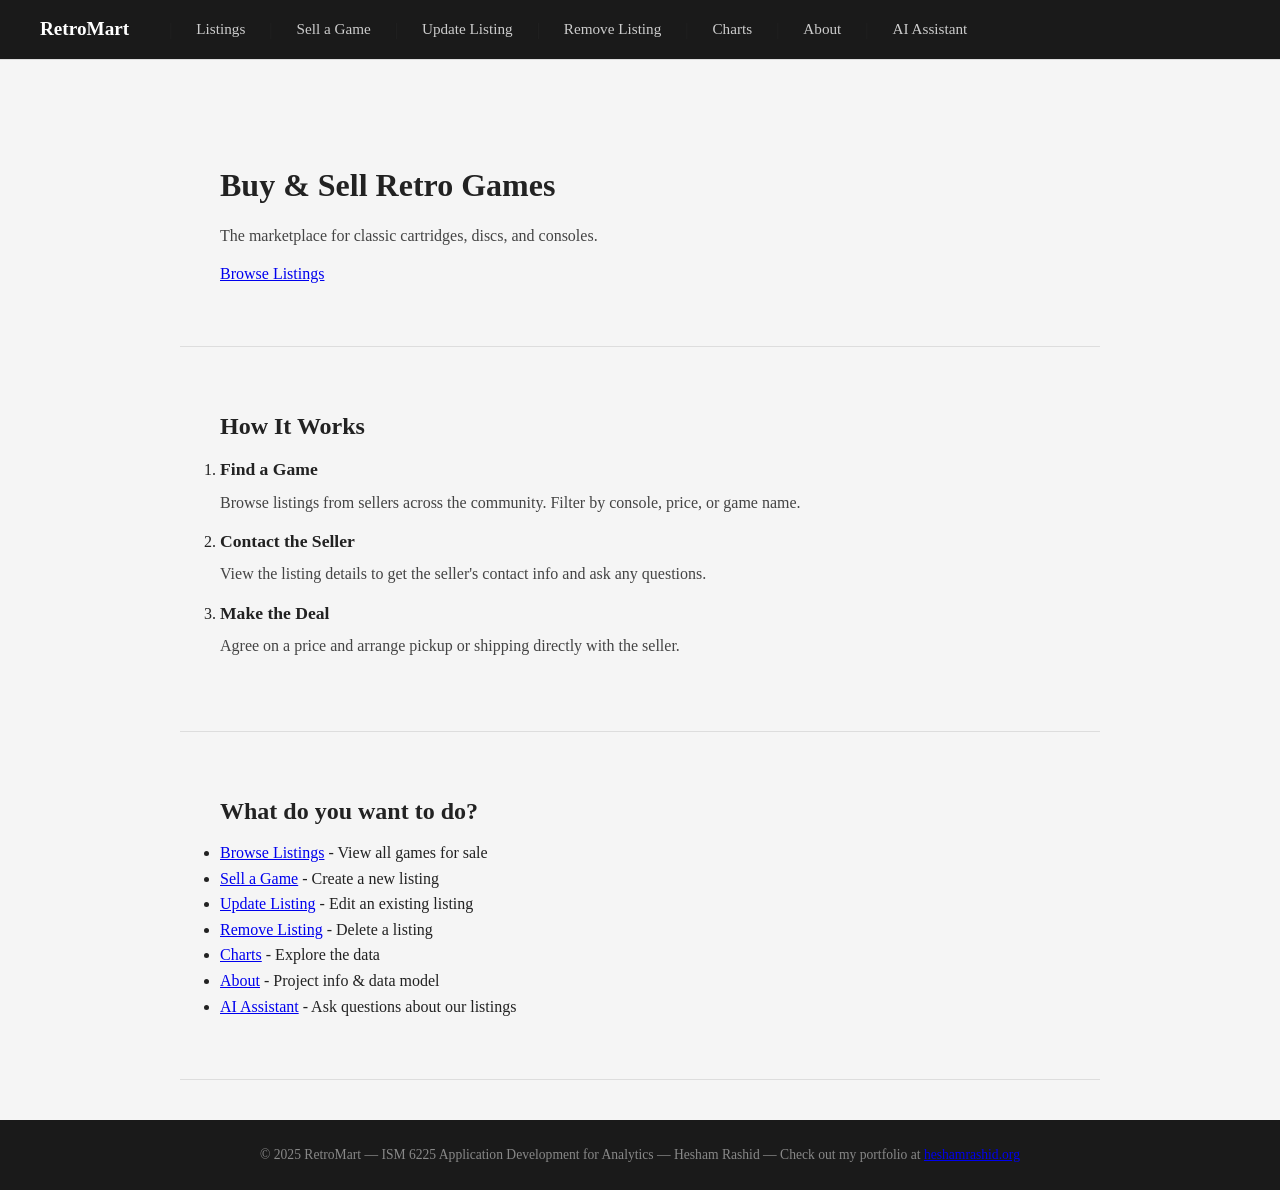
<file: index.html>
<!DOCTYPE html>
<html lang="en">
<head>
  <meta charset="UTF-8" />
  <meta name="viewport" content="width=device-width, initial-scale=1.0" />
  <title>RetroMart - Buy & Sell Retro Games</title>
  <link rel="stylesheet" href="css/style.css" />
</head>
<body>

  <!-- NAV -->
  <nav>
    <a href="index.html"><strong>RetroMart</strong></a> |
    <a href="read.html">Listings</a> |
    <a href="create.html">Sell a Game</a> |
    <a href="update.html">Update Listing</a> |
    <a href="delete.html">Remove Listing</a> |
    <a href="visualizations.html">Charts</a> |
    <a href="about.html">About</a> |
    <a href="mybot.html">AI Assistant</a>
  </nav>

  <hr />
  <div class="container">


  <!-- HERO -->
  <section>
    <h1>Buy &amp; Sell Retro Games</h1>
    <p>The marketplace for classic cartridges, discs, and consoles.</p>
    <a href="read.html">Browse Listings</a>
  </section>

  <hr />

  <!-- HOW IT WORKS -->
  <section>
    <h2>How It Works</h2>
    <ol>
      <li>
        <h3>Find a Game</h3>
        <p>Browse listings from sellers across the community. Filter by console, price, or game name.</p>
      </li>
      <li>
        <h3>Contact the Seller</h3>
        <p>View the listing details to get the seller's contact info and ask any questions.</p>
      </li>
      <li>
        <h3>Make the Deal</h3>
        <p>Agree on a price and arrange pickup or shipping directly with the seller.</p>
      </li>
    </ol>
  </section>

  <hr />

  <!-- QUICK LINKS -->
  <section>
    <h2>What do you want to do?</h2>
    <ul>
      <li><a href="read.html">Browse Listings</a> - View all games for sale</li>
      <li><a href="create.html">Sell a Game</a> - Create a new listing</li>
      <li><a href="update.html">Update Listing</a> - Edit an existing listing</li>
      <li><a href="delete.html">Remove Listing</a> - Delete a listing</li>
      <li><a href="visualizations.html">Charts</a> - Explore the data</li>
      <li><a href="about.html">About</a> - Project info &amp; data model</li>
      <li><a href="mybot.html">AI Assistant</a> - Ask questions about our listings</li>
    </ul>
  </section>

  <hr />
  </div>
  <!-- FOOTER -->
  <footer>
    <p>&copy; 2025 RetroMart &mdash; ISM 6225 Application Development for Analytics &mdash; Hesham Rashid &mdash; Check out my portfolio at <a href="https://www.heshamrashid.org">heshamrashid.org</a> </p>
  </footer>

</body>
</html>
</file>
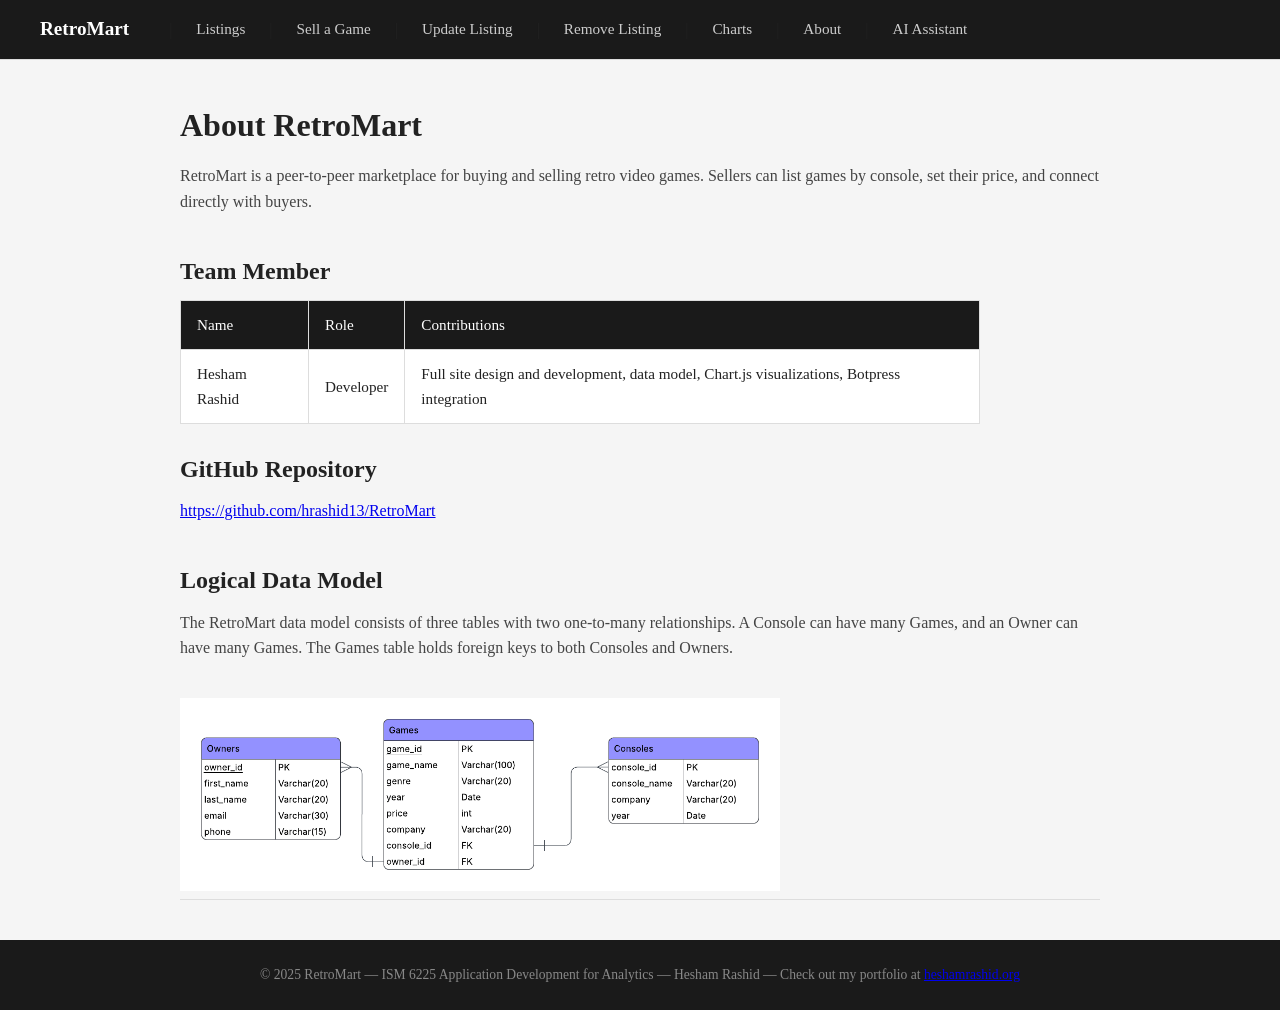
<file: about.html>
<!DOCTYPE html>
<html lang="en">
<head>
  <meta charset="UTF-8" />
  <meta name="viewport" content="width=device-width, initial-scale=1.0" />
  <title>RetroMart - About</title>
  <link rel="stylesheet" href="css/style.css" />
</head>
<body>

  <!-- NAV -->
  <nav>
    <a href="index.html"><strong>RetroMart</strong></a> |
    <a href="read.html">Listings</a> |
    <a href="create.html">Sell a Game</a> |
    <a href="update.html">Update Listing</a> |
    <a href="delete.html">Remove Listing</a> |
    <a href="visualizations.html">Charts</a> |
    <a href="about.html">About</a> |
    <a href="mybot.html">AI Assistant</a>
  </nav>

  <hr />
  <div class="container">
    
  <h1>About RetroMart</h1>
  <p>RetroMart is a peer-to-peer marketplace for buying and selling retro video games. Sellers can list games by console, set their price, and connect directly with buyers.</p>

  <br />

  <h2>Team Member</h2>
  <table border="1" cellpadding="8" cellspacing="0">
    <thead>
      <tr>
        <th>Name</th>
        <th>Role</th>
        <th>Contributions</th>
      </tr>
    </thead>
    <tbody>
      <tr>
        <td>Hesham Rashid</td>
        <td>Developer</td>
        <td>Full site design and development, data model, Chart.js visualizations, Botpress integration</td>
      </tr>
    </tbody>
  </table>

  <br />

  <h2>GitHub Repository</h2>
  <p><a href="https://github.com/hrashid13/RetroMart" target="_blank">https://github.com/hrashid13/RetroMart</a></p>

  <br />

  <h2>Logical Data Model</h2>
  <p>
    The RetroMart data model consists of three tables with two one-to-many relationships.
    A Console can have many Games, and an Owner can have many Games.
    The Games table holds foreign keys to both Consoles and Owners.
  </p>
  <br />
  <!-- Replace data-model.png with your exported diagram filename -->
  <img src="data-model.png" alt="RetroMart Logical Data Model" width="600" />

  <hr />
  </div>
  <footer>
    <p>&copy; 2025 RetroMart &mdash; ISM 6225 Application Development for Analytics &mdash; Hesham Rashid &mdash; Check out my portfolio at <a href="https://www.heshamrashid.org">heshamrashid.org</a></p>
  </footer>

</body>
</html>
</file>
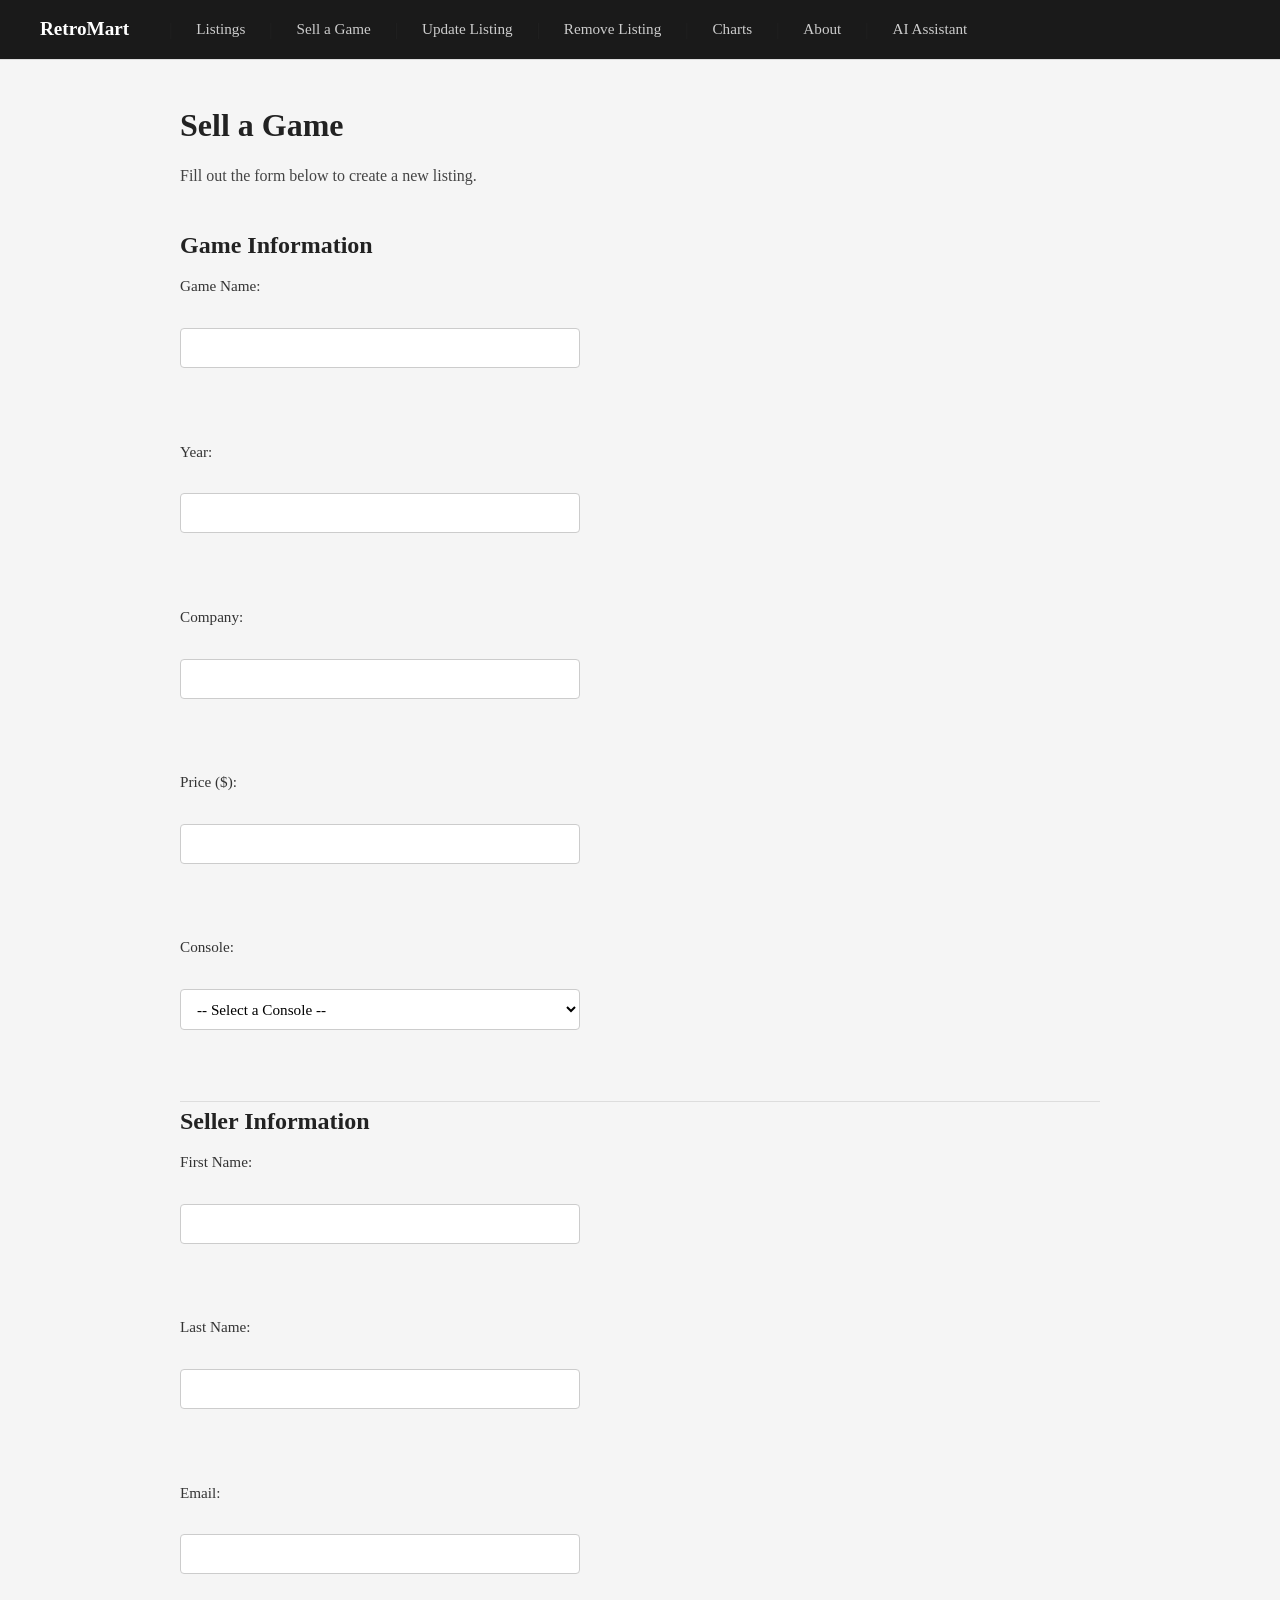
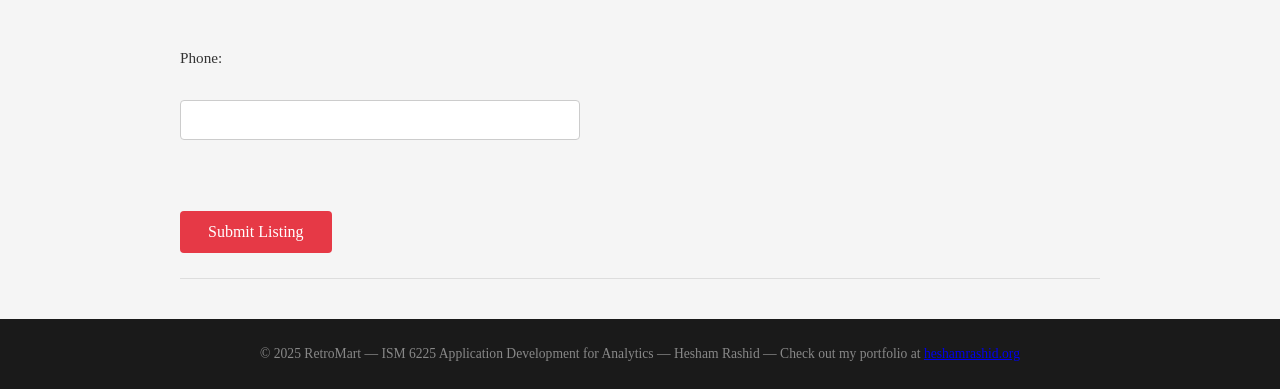
<file: create.html>
<!DOCTYPE html>
<html lang="en">
<head>
  <meta charset="UTF-8" />
  <meta name="viewport" content="width=device-width, initial-scale=1.0" />
  <title>RetroMart - Sell a Game</title>
  <link rel="stylesheet" href="css/style.css" />
</head>
<body>

  <!-- NAV -->
  <nav>
    <a href="index.html"><strong>RetroMart</strong></a> |
    <a href="read.html">Listings</a> |
    <a href="create.html">Sell a Game</a> |
    <a href="update.html">Update Listing</a> |
    <a href="delete.html">Remove Listing</a> |
    <a href="visualizations.html">Charts</a> |
    <a href="about.html">About</a> |
    <a href="mybot.html">AI Assistant</a>
  </nav>

  <hr />
  <div class="container">

  
  <h1>Sell a Game</h1>
  <p>Fill out the form below to create a new listing.</p>

  <br />

  <h2>Game Information</h2>
  <label for="game_name">Game Name:</label><br />
  <input type="text" id="game_name" name="game_name" /><br /><br />

  <label for="year">Year:</label><br />
  <input type="number" id="year" name="year" min="1970" max="2005" /><br /><br />

  <label for="company">Company:</label><br />
  <input type="text" id="company" name="company" /><br /><br />

  <label for="price">Price ($):</label><br />
  <input type="number" id="price" name="price" min="0" step="0.01" /><br /><br />

  <label for="console">Console:</label><br />
  <select id="console" name="console">
    <option value="">-- Select a Console --</option>
    <option value="1">NES</option>
    <option value="2">SNES</option>
    <option value="3">N64</option>
    <option value="4">PS1</option>
    <option value="5">PS2</option>
    <option value="6">Sega Genesis</option>
  </select><br /><br />

  <hr />

  <h2>Seller Information</h2>
  <label for="first_name">First Name:</label><br />
  <input type="text" id="first_name" name="first_name" /><br /><br />

  <label for="last_name">Last Name:</label><br />
  <input type="text" id="last_name" name="last_name" /><br /><br />

  <label for="email">Email:</label><br />
  <input type="email" id="email" name="email" /><br /><br />

  <label for="phone">Phone:</label><br />
  <input type="tel" id="phone" name="phone" /><br /><br />

  <button type="button" onclick="handleSubmit()">Submit Listing</button>

  <br /><br />
  <p id="confirm-message" style="display:none;">
    <strong>Listing submitted!</strong> This would insert into the database when we have it.
  </p>

  <hr />
  </div>
  <footer>
    <p>&copy; 2025 RetroMart &mdash; ISM 6225 Application Development for Analytics &mdash; Hesham Rashid &mdash; Check out my portfolio at <a href="https://www.heshamrashid.org">heshamrashid.org</a> </p>
  </footer>

  <script>
    function handleSubmit() {
      // Clear all fields
      document.getElementById('game_name').value = '';
      document.getElementById('year').value = '';
      document.getElementById('company').value = '';
      document.getElementById('price').value = '';
      document.getElementById('console').value = '';
      document.getElementById('first_name').value = '';
      document.getElementById('last_name').value = '';
      document.getElementById('email').value = '';
      document.getElementById('phone').value = '';

      // Show confirmation message
      document.getElementById('confirm-message').style.display = 'block';
    }
  </script>

</body>
</html>
</file>
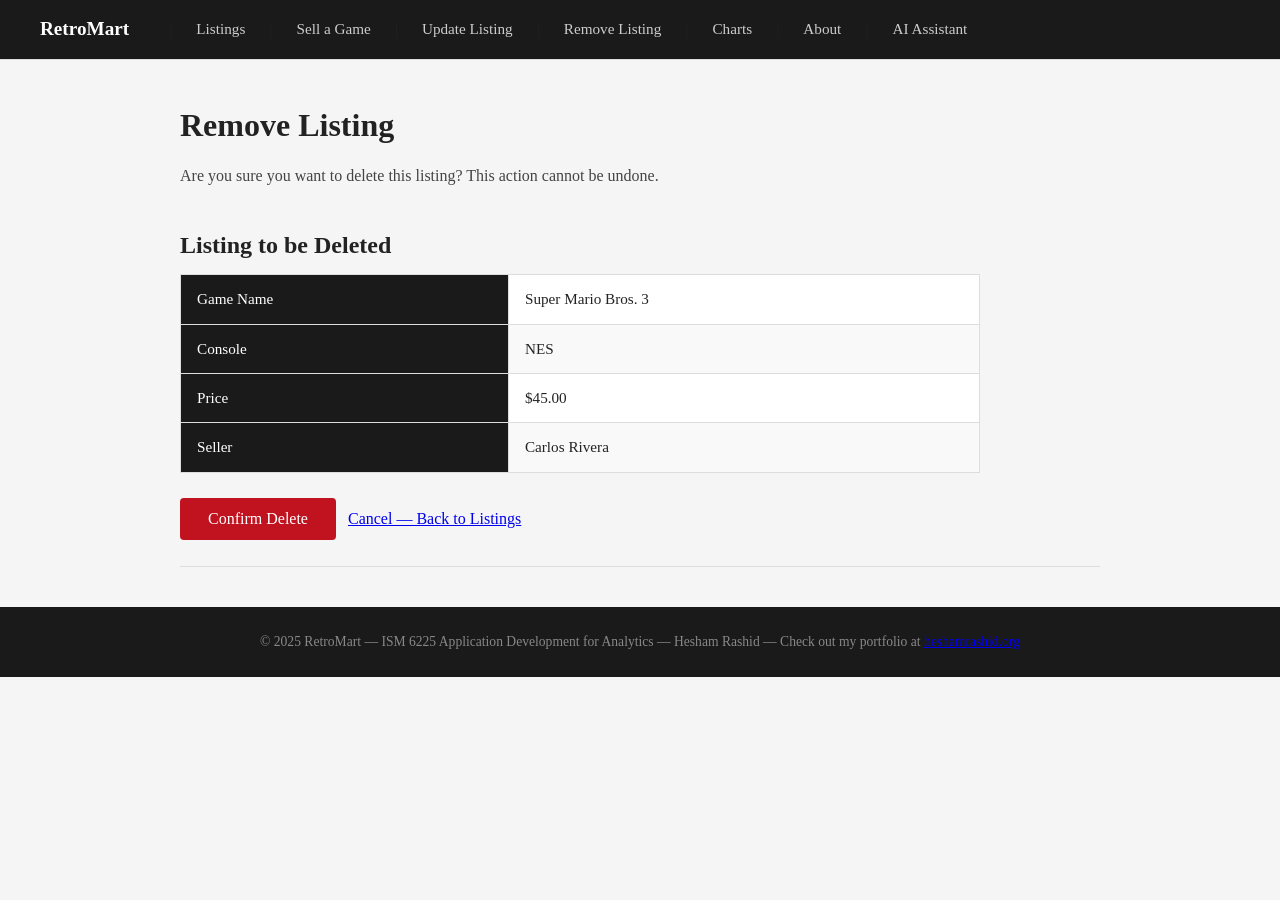
<file: delete.html>
<!DOCTYPE html>
<html lang="en">
<head>
  <meta charset="UTF-8" />
  <meta name="viewport" content="width=device-width, initial-scale=1.0" />
  <title>RetroMart - Remove Listing</title>
  <link rel="stylesheet" href="css/style.css" />
</head>
<body>

  <!-- NAV -->
  <nav>
    <a href="index.html"><strong>RetroMart</strong></a> |
    <a href="read.html">Listings</a> |
    <a href="create.html">Sell a Game</a> |
    <a href="update.html">Update Listing</a> |
    <a href="delete.html">Remove Listing</a> |
    <a href="visualizations.html">Charts</a> |
    <a href="about.html">About</a> |
    <a href="mybot.html">AI Assistant</a>
  </nav>

  <hr />
  <div class="container">

  
  <h1>Remove Listing</h1>
  <p>Are you sure you want to delete this listing? This action cannot be undone.</p>

  <br />

  <h2>Listing to be Deleted</h2>
  <table border="1" cellpadding="8" cellspacing="0">
    <tr>
      <th>Game Name</th>
      <td>Super Mario Bros. 3</td>
    </tr>
    <tr>
      <th>Console</th>
      <td>NES</td>
    </tr>
    <tr>
      <th>Price</th>
      <td>$45.00</td>
    </tr>
    <tr>
      <th>Seller</th>
      <td>Carlos Rivera</td>
    </tr>
  </table>

  <br />

  <button type="button" onclick="handleDelete()">Confirm Delete</button>
  &nbsp;
  <a href="read.html">Cancel &mdash; Back to Listings</a>

  <br /><br />
  <p id="confirm-message" style="display:none;">
    <strong>Listing deleted!</strong> This would delete the record from the database when we have it.
  </p>

  <hr />
  </div>
  <footer>
    <p>&copy; 2025 RetroMart &mdash; ISM 6225 Application Development for Analytics &mdash; Hesham Rashid &mdash; Check out my portfolio at <a href="https://www.heshamrashid.org">heshamrashid.org</a></p>
  </footer>

  <script>
    function handleDelete() {
      document.getElementById('confirm-message').style.display = 'block';
    }
  </script>

</body>
</html>
</file>
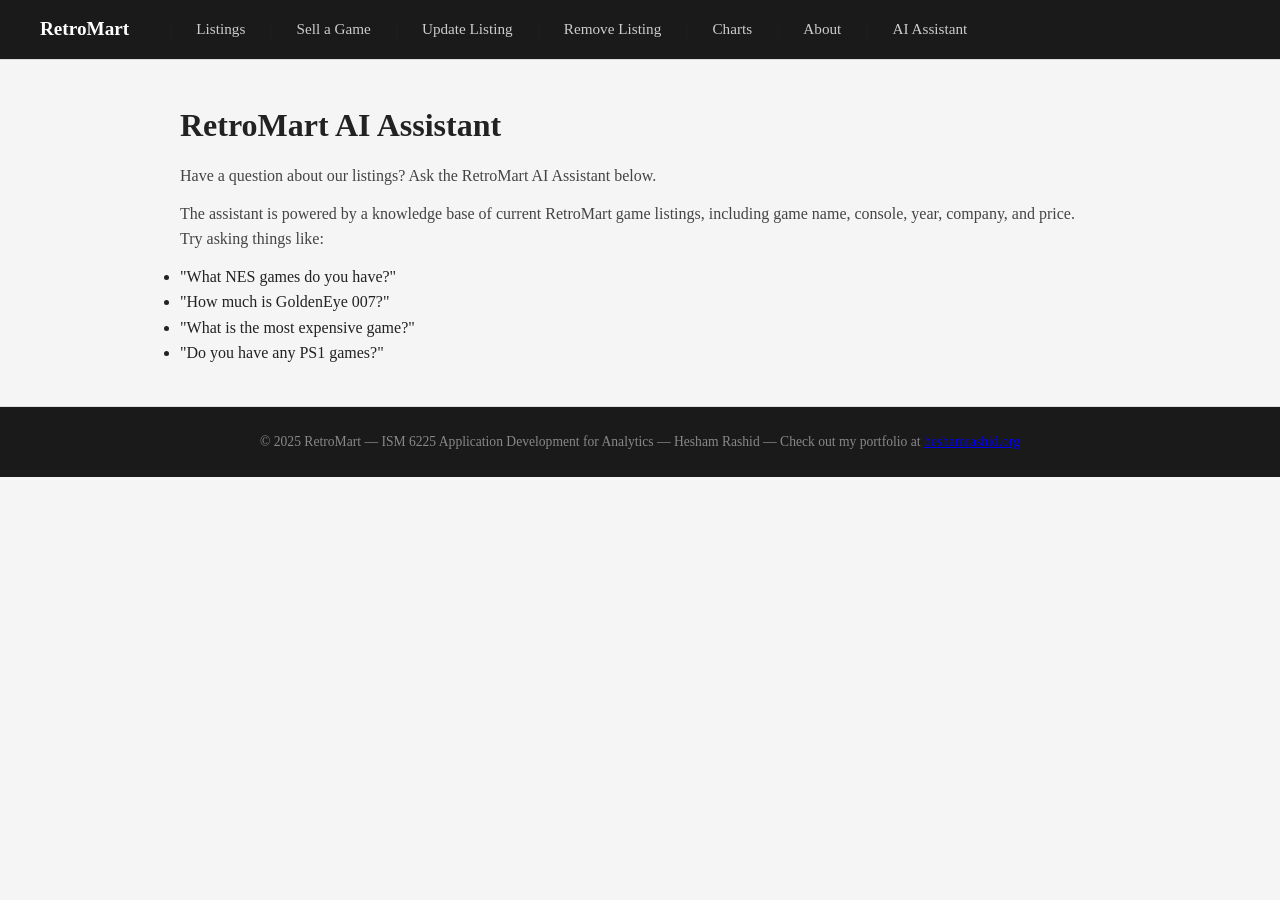
<file: mybot.html>
<!DOCTYPE html>
<html lang="en">
<head>
  <meta charset="UTF-8" />
  <meta name="viewport" content="width=device-width, initial-scale=1.0" />
  <title>RetroMart - AI Assistant</title>
  <link rel="stylesheet" href="css/style.css" />
</head>
<body>

  <!-- NAV -->
  <nav>
    <a href="index.html"><strong>RetroMart</strong></a> |
    <a href="read.html">Listings</a> |
    <a href="create.html">Sell a Game</a> |
    <a href="update.html">Update Listing</a> |
    <a href="delete.html">Remove Listing</a> |
    <a href="visualizations.html">Charts</a> |
    <a href="about.html">About</a> |
    <a href="mybot.html">AI Assistant</a>
  </nav>

  <hr />

  <div class="container">
    <h1>RetroMart AI Assistant</h1>
    <p>Have a question about our listings? Ask the RetroMart AI Assistant below.</p>
    <p>The assistant is powered by a knowledge base of current RetroMart game listings, including game name, console, year, company, and price. Try asking things like:</p>
    <ul>
      <li>"What NES games do you have?"</li>
      <li>"How much is GoldenEye 007?"</li>
      <li>"What is the most expensive game?"</li>
      <li>"Do you have any PS1 games?"</li>
    </ul>
  </div>

  <hr />

  <footer>
    <p>&copy; 2025 RetroMart &mdash; ISM 6225 Application Development for Analytics &mdash; Hesham Rashid &mdash; Check out my portfolio at <a href="https://www.heshamrashid.org">heshamrashid.org</a></p>
  </footer>

  <!-- Botpress Embed -->
  <script src="https://cdn.botpress.cloud/webchat/v3.6/inject.js"></script>
  <script src="https://files.bpcontent.cloud/2026/04/09/16/20260409162056-FL3HAW9J.js" defer></script>

</body>
</html>
</file>
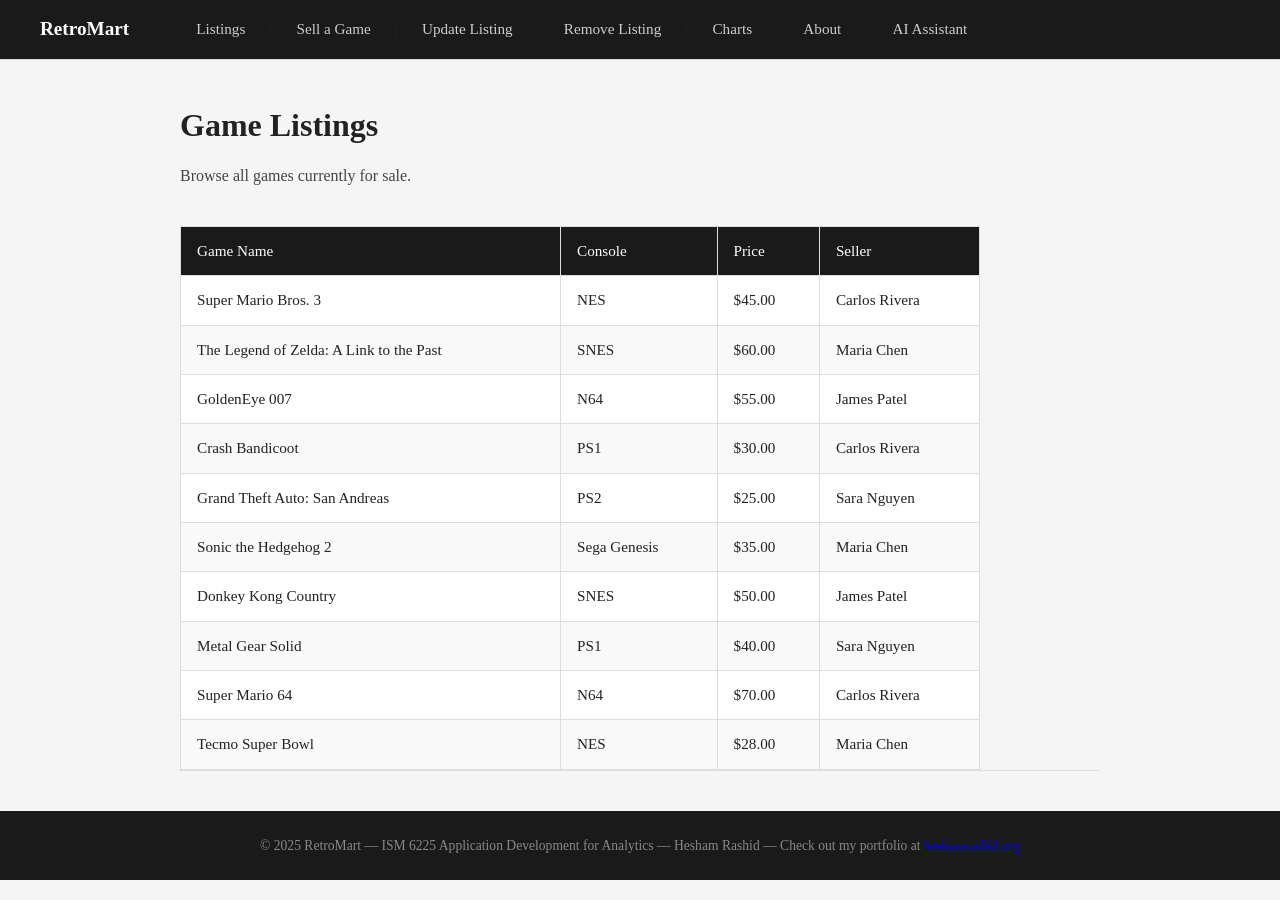
<file: read.html>
<!DOCTYPE html>
<html lang="en">
<head>
  <meta charset="UTF-8" />
  <meta name="viewport" content="width=device-width, initial-scale=1.0" />
  <title>RetroMart - Listings</title>
  <link rel="stylesheet" href="css/style.css" />
</head>
<body>

  <!-- NAV -->
  <nav>
    <a href="index.html"><strong>RetroMart</strong></a> |
    <a href="read.html">Listings</a> |
    <a href="create.html">Sell a Game</a> |
    <a href="update.html">Update Listing</a> |
    <a href="delete.html">Remove Listing</a> |
    <a href="visualizations.html">Charts</a> |
    <a href="about.html">About</a> |
    <a href="mybot.html">AI Assistant</a>
  </nav>

  <hr />
  <div class="container">
    
  <h1>Game Listings</h1>
  <p>Browse all games currently for sale.</p>

  <br />

  <table border="1" cellpadding="8" cellspacing="0">
    <thead>
      <tr>
        <th>Game Name</th>
        <th>Console</th>
        <th>Price</th>
        <th>Seller</th>
      </tr>
    </thead>
    <tbody>
      <tr>
        <td>Super Mario Bros. 3</td>
        <td>NES</td>
        <td>$45.00</td>
        <td>Carlos Rivera</td>
      </tr>
      <tr>
        <td>The Legend of Zelda: A Link to the Past</td>
        <td>SNES</td>
        <td>$60.00</td>
        <td>Maria Chen</td>
      </tr>
      <tr>
        <td>GoldenEye 007</td>
        <td>N64</td>
        <td>$55.00</td>
        <td>James Patel</td>
      </tr>
      <tr>
        <td>Crash Bandicoot</td>
        <td>PS1</td>
        <td>$30.00</td>
        <td>Carlos Rivera</td>
      </tr>
      <tr>
        <td>Grand Theft Auto: San Andreas</td>
        <td>PS2</td>
        <td>$25.00</td>
        <td>Sara Nguyen</td>
      </tr>
      <tr>
        <td>Sonic the Hedgehog 2</td>
        <td>Sega Genesis</td>
        <td>$35.00</td>
        <td>Maria Chen</td>
      </tr>
      <tr>
        <td>Donkey Kong Country</td>
        <td>SNES</td>
        <td>$50.00</td>
        <td>James Patel</td>
      </tr>
      <tr>
        <td>Metal Gear Solid</td>
        <td>PS1</td>
        <td>$40.00</td>
        <td>Sara Nguyen</td>
      </tr>
      <tr>
        <td>Super Mario 64</td>
        <td>N64</td>
        <td>$70.00</td>
        <td>Carlos Rivera</td>
      </tr>
      <tr>
        <td>Tecmo Super Bowl</td>
        <td>NES</td>
        <td>$28.00</td>
        <td>Maria Chen</td>
      </tr>
    </tbody>
  </table>

  <hr />
  </div>
  <footer>
    <p>&copy; 2025 RetroMart &mdash; ISM 6225 Application Development for Analytics &mdash; Hesham Rashid &mdash; Check out my portfolio at <a href="https://www.heshamrashid.org">heshamrashid.org</a> </p>
  </footer>

</body>
</html>
</file>
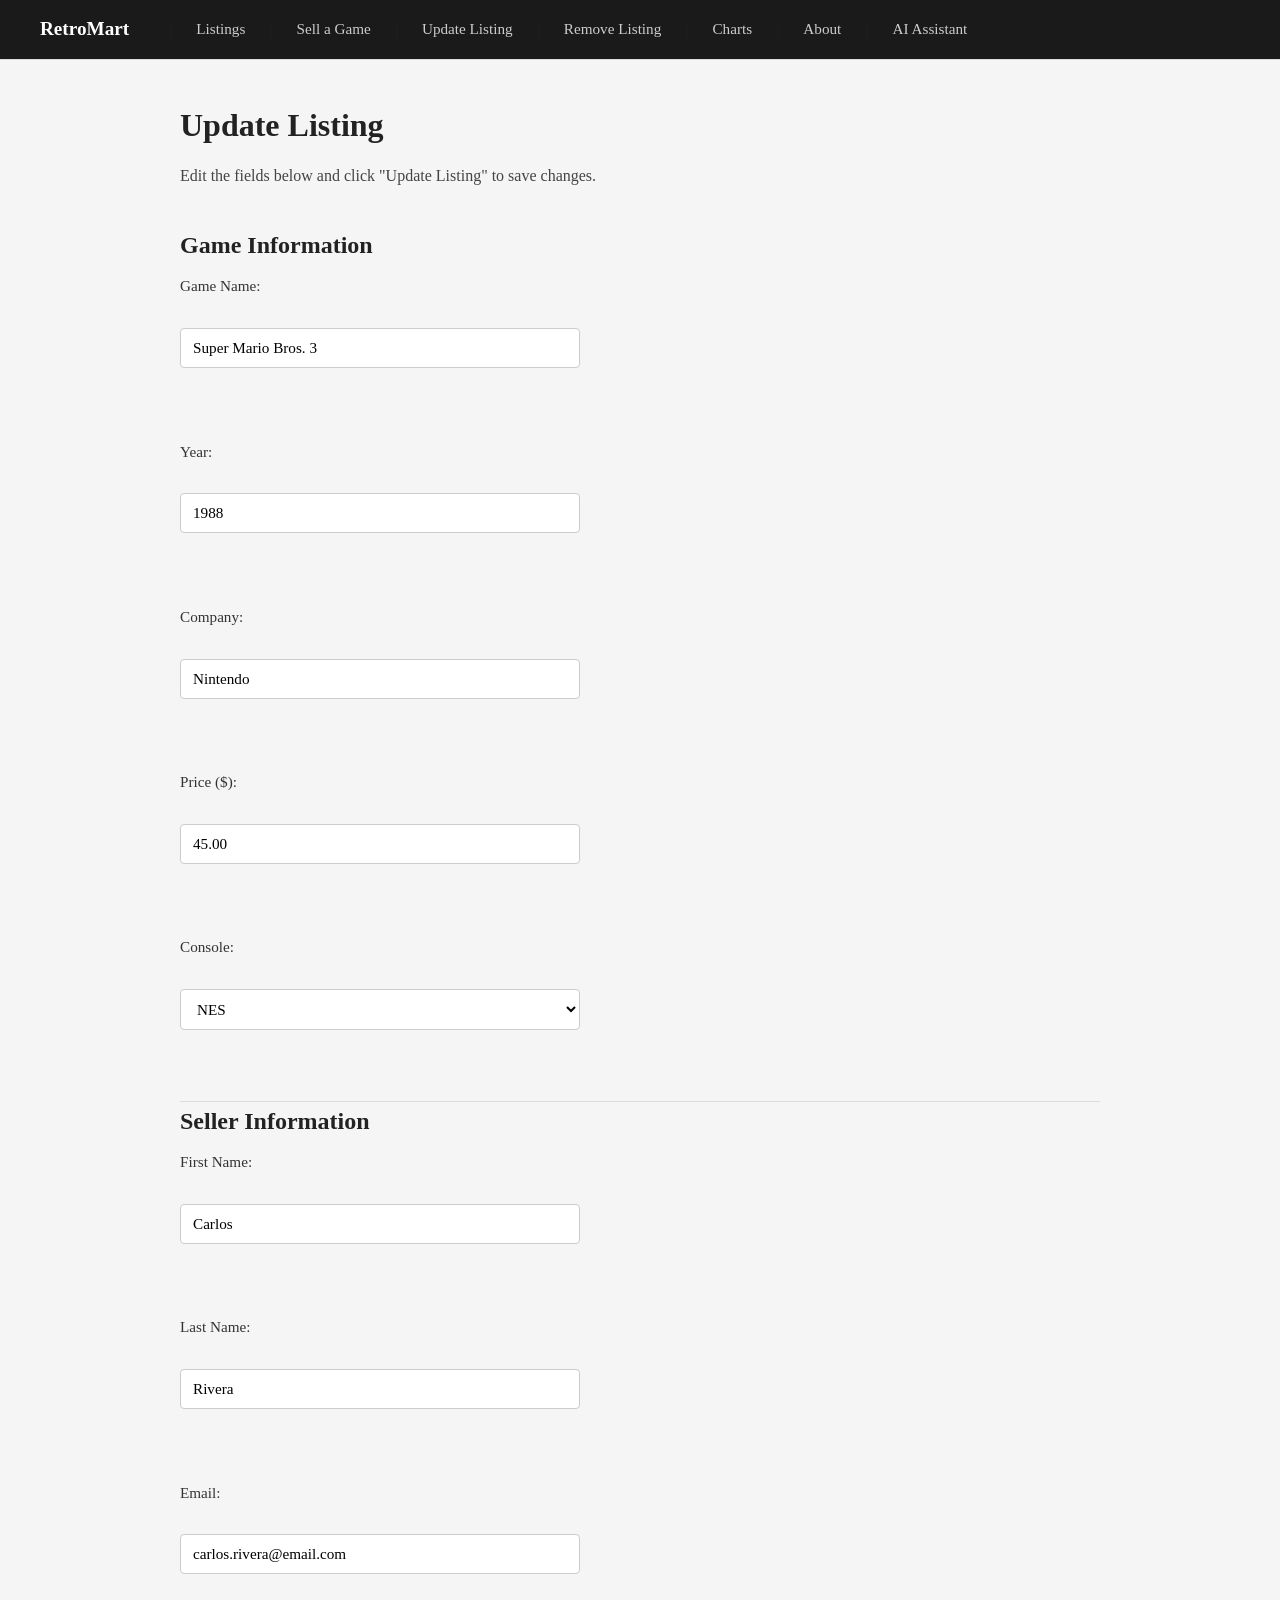
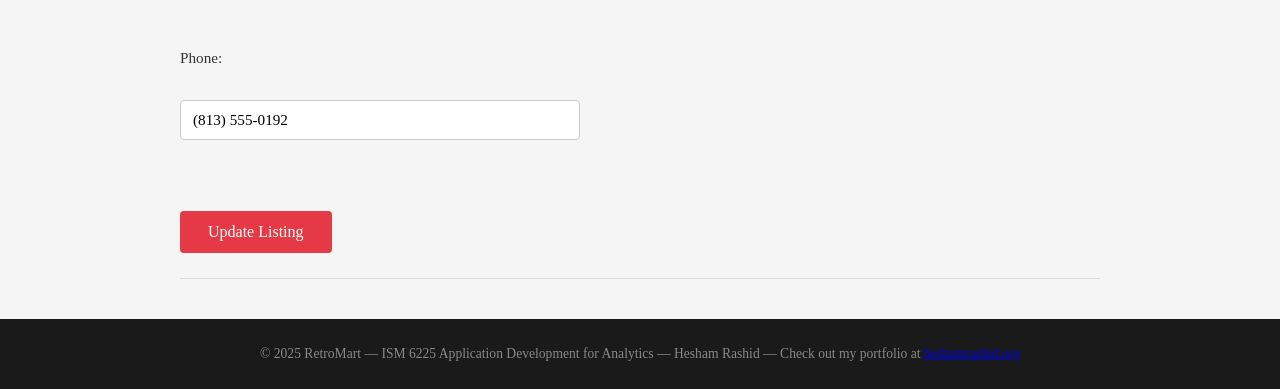
<file: update.html>
<!DOCTYPE html>
<html lang="en">
<head>
  <meta charset="UTF-8" />
  <meta name="viewport" content="width=device-width, initial-scale=1.0" />
  <title>RetroMart - Update Listing</title>
  <link rel="stylesheet" href="css/style.css" />
</head>
<body>

  <!-- NAV -->
  <nav>
    <a href="index.html"><strong>RetroMart</strong></a> |
    <a href="read.html">Listings</a> |
    <a href="create.html">Sell a Game</a> |
    <a href="update.html">Update Listing</a> |
    <a href="delete.html">Remove Listing</a> |
    <a href="visualizations.html">Charts</a> |
    <a href="about.html">About</a> |
    <a href="mybot.html">AI Assistant</a>
  </nav>

  <hr />
  <div class="container">

  <h1>Update Listing</h1>
  <p>Edit the fields below and click "Update Listing" to save changes.</p>

  <br />

  <h2>Game Information</h2>
  <label for="game_name">Game Name:</label><br />
  <input type="text" id="game_name" name="game_name" value="Super Mario Bros. 3" /><br /><br />

  <label for="year">Year:</label><br />
  <input type="number" id="year" name="year" min="1970" max="2005" value="1988" /><br /><br />

  <label for="company">Company:</label><br />
  <input type="text" id="company" name="company" value="Nintendo" /><br /><br />

  <label for="price">Price ($):</label><br />
  <input type="number" id="price" name="price" min="0" step="0.01" value="45.00" /><br /><br />

  <label for="console">Console:</label><br />
  <select id="console" name="console">
    <option value="">-- Select a Console --</option>
    <option value="1" selected>NES</option>
    <option value="2">SNES</option>
    <option value="3">N64</option>
    <option value="4">PS1</option>
    <option value="5">PS2</option>
    <option value="6">Sega Genesis</option>
  </select><br /><br />

  <hr />

  <h2>Seller Information</h2>
  <label for="first_name">First Name:</label><br />
  <input type="text" id="first_name" name="first_name" value="Carlos" /><br /><br />

  <label for="last_name">Last Name:</label><br />
  <input type="text" id="last_name" name="last_name" value="Rivera" /><br /><br />

  <label for="email">Email:</label><br />
  <input type="email" id="email" name="email" value="carlos.rivera@email.com" /><br /><br />

  <label for="phone">Phone:</label><br />
  <input type="tel" id="phone" name="phone" value="(813) 555-0192" /><br /><br />

  <button type="button" onclick="handleUpdate()">Update Listing</button>

  <br /><br />
  <p id="confirm-message" style="display:none;">
    <strong>Listing updated!</strong> This would update the record in the database when we have it.
  </p>

  <hr />

  </div>
  <footer>
    <p>&copy; 2025 RetroMart &mdash; ISM 6225 Application Development for Analytics &mdash; Hesham Rashid &mdash; Check out my portfolio at <a href="https://www.heshamrashid.org">heshamrashid.org</a> </p>
  </footer>

  <script>
    function handleUpdate() {
      // Clear all fields
      document.getElementById('game_name').value = '';
      document.getElementById('year').value = '';
      document.getElementById('company').value = '';
      document.getElementById('price').value = '';
      document.getElementById('console').value = '';
      document.getElementById('first_name').value = '';
      document.getElementById('last_name').value = '';
      document.getElementById('email').value = '';
      document.getElementById('phone').value = '';

      // Show confirmation message
      document.getElementById('confirm-message').style.display = 'block';
    }
  </script>

</body>
</html>
</file>
<file: css/style.css>
* {
  margin: 0;
  padding: 0;
  box-sizing: border-box;
}


body {
  font-family: Georgia, serif;
  background-color: #f5f5f5;
  color: #222;
  line-height: 1.6;
}

h1 { font-size: 2rem; margin-bottom: 12px; }
h2 { font-size: 1.5rem; margin-bottom: 10px; }
h3 { font-size: 1.1rem; margin-bottom: 6px; }
p  { margin-bottom: 12px; color: #444; }


nav {
  background-color: #1a1a1a;
  padding: 14px 40px;
  display: flex;
  align-items: center;
  gap: 24px;
  flex-wrap: wrap;
}

nav a {
  color: #ccc;
  text-decoration: none;
  font-size: 0.95rem;
}

nav a:first-child {
  color: #fff;
  font-size: 1.2rem;
  margin-right: 16px;
}

nav a:hover {
  color: #fff;
}


hr {
  border: none;
  border-top: 1px solid #ddd;
  margin: 0;
}


section, .page-content {
  padding: 60px 40px;
}


.hero {
  background-color: #222;
  color: #fff;
  text-align: center;
  padding: 100px 40px;
}

.hero h1 {
  font-size: 3rem;
  margin-bottom: 16px;
  color: #fff;
}

.hero p {
  font-size: 1.2rem;
  color: #aaa;
  margin-bottom: 32px;
}

.container {
  max-width: 960px;
  margin: 0 auto;
  padding: 40px 20px;
}

.btn,
button {
  background-color: #e63946;
  color: #fff;
  padding: 12px 28px;
  text-decoration: none;
  font-size: 1rem;
  font-family: Georgia, serif;
  border: none;
  border-radius: 4px;
  cursor: pointer;
  display: inline-block;
}

.btn:hover,
button:hover {
  background-color: #c1121f;
}

button[onclick="handleDelete()"] {
  background-color: #c1121f;
}


.how-it-works {
  background-color: #fff;
  text-align: center;
  padding: 80px 40px;
}

.steps {
  display: flex;
  justify-content: center;
  gap: 48px;
  flex-wrap: wrap;
  margin-top: 32px;
}

.step { max-width: 240px; }

.step .number {
  font-size: 2.5rem;
  font-weight: bold;
  color: #e63946;
  margin-bottom: 8px;
}


.quick-links {
  background-color: #f5f5f5;
  text-align: center;
  padding: 80px 40px;
}

.link-grid {
  display: flex;
  justify-content: center;
  gap: 24px;
  flex-wrap: wrap;
  margin-top: 32px;
}

.link-card {
  background-color: #fff;
  border: 1px solid #ddd;
  border-radius: 6px;
  padding: 32px 24px;
  width: 200px;
  text-decoration: none;
  color: #222;
  transition: box-shadow 0.2s;
}

.link-card:hover {
  box-shadow: 0 4px 12px rgba(0,0,0,0.1);
}

.link-card h3 { margin-bottom: 6px; }
.link-card p  { font-size: 0.85rem; color: #888; margin: 0; }


table {
  border-collapse: collapse;
  width: 100%;
  max-width: 800px;
  background-color: #fff;
}

th, td {
  border: 1px solid #ddd;
  padding: 12px 16px;
  text-align: left;
  font-size: 0.95rem;
}

th {
  background-color: #1a1a1a;
  color: #fff;
  font-weight: normal;
}

tr:nth-child(even) td {
  background-color: #f9f9f9;
}

table a {
  color: #e63946;
  text-decoration: none;
}

table a:hover {
  text-decoration: underline;
}


label {
  font-size: 0.95rem;
  color: #333;
  display: block;
  margin-bottom: 4px;
}

input[type="text"],
input[type="number"],
input[type="email"],
input[type="tel"],
select {
  width: 100%;
  max-width: 400px;
  padding: 10px 12px;
  font-size: 0.95rem;
  font-family: Georgia, serif;
  border: 1px solid #ccc;
  border-radius: 4px;
  background-color: #fff;
  margin-bottom: 20px;
  display: block;
}

input:focus, select:focus {
  outline: none;
  border-color: #e63946;
}


#confirm-message {
  background-color: #fff;
  border-left: 4px solid #e63946;
  padding: 16px 20px;
  max-width: 400px;
  margin-top: 8px;
  color: #222;
}


a.cancel {
  color: #666;
  text-decoration: none;
  font-size: 0.95rem;
  margin-left: 16px;
}

a.cancel:hover {
  text-decoration: underline;
}


a.back-link {
  color: #e63946;
  text-decoration: none;
  font-size: 0.95rem;
}

a.back-link:hover {
  text-decoration: underline;
}


.chart-block {
  background-color: #fff;
  border: 1px solid #ddd;
  border-radius: 6px;
  padding: 32px;
  max-width: 700px;
  margin-bottom: 40px;
}

canvas {
  max-width: 100%;
}


footer {
  background-color: #1a1a1a;
  color: #888;
  text-align: center;
  padding: 24px;
  font-size: 0.85rem;
}

footer p { color: #888; margin: 0; }


@media (max-width: 768px) {
  nav {
    padding: 14px 20px;
    gap: 12px;
  }

  .hero { padding: 60px 20px; }
  .hero h1 { font-size: 2rem; }

  section, .page-content { padding: 40px 20px; }

  .steps { flex-direction: column; align-items: center; }
  .link-grid { flex-direction: column; align-items: center; }

  table { font-size: 0.85rem; }

  input[type="text"],
  input[type="number"],
  input[type="email"],
  input[type="tel"],
  select {
    max-width: 100%;
  }
}
</file>
